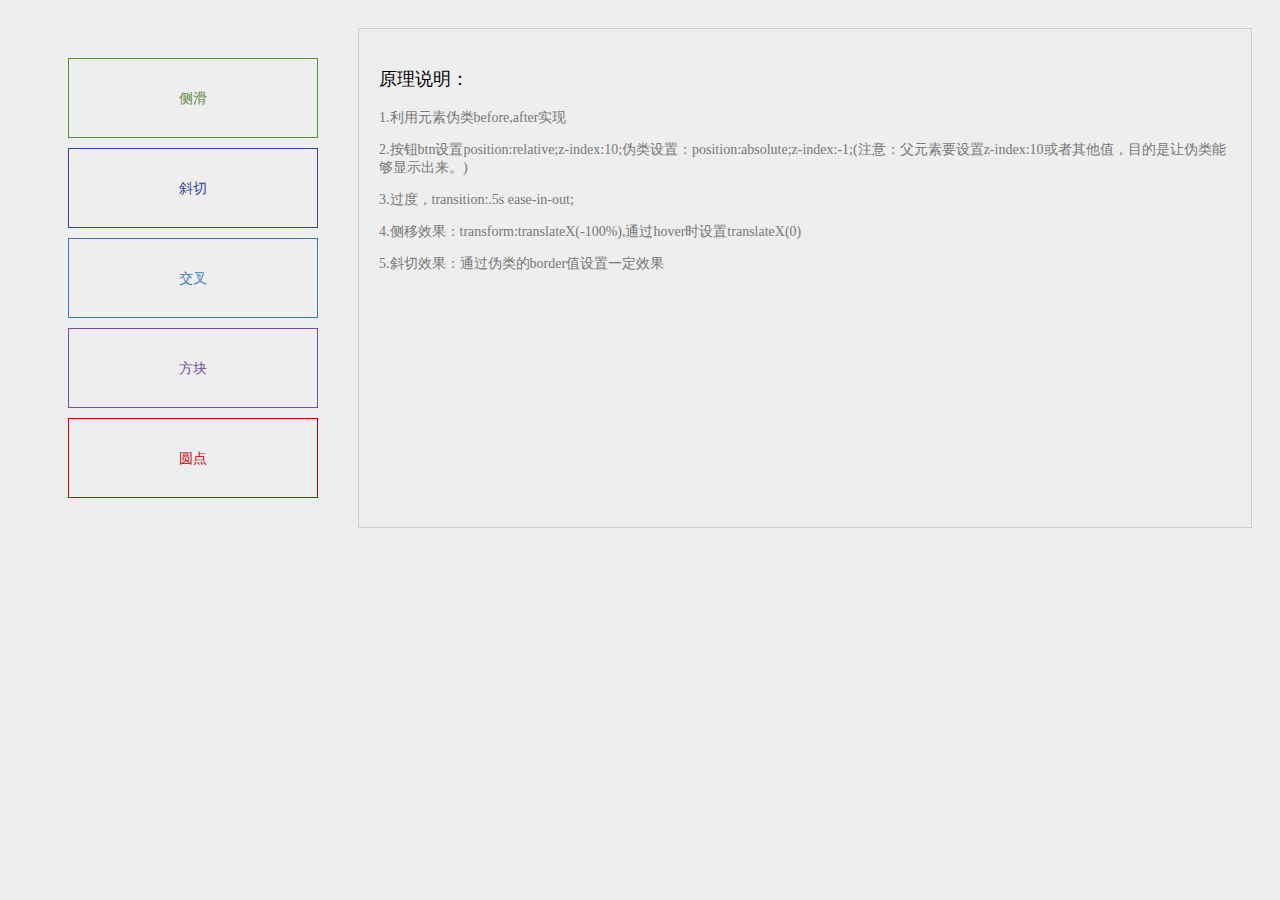
<file: buttons/index.html>
<!DOCTYPE html>
<html lang="en">
<head>
    <meta charset="UTF-8">
    <meta name="viewport" content="width=device-width, initial-scale=1.0">
    <meta http-equiv="X-UA-Compatible" content="ie=edge">
    <title>按钮</title>
    <link rel="stylesheet" href="./buttons.css">
    <style>
        html,body{
            background: #EEEEEE;
            font: 14px "微软雅黑"
        }
        .box{
            display: flex;
            padding: 20px;
        }
        .right{
            border: 1px solid #ccc;
        }
        .left,.right { padding: 20px }
        h3{font-size:18px;font-weight:normal;}
        p{color:#777;}
    </style>
</head>
<body>
    <div class="box">
        <div class="left">
            <div class="one">
                <a href="#" class="btn-0">侧滑</a>
                <a href="#" class="btn-1">斜切</a>
                <a href="#" class="btn-2"><span>交叉</span></a>
                <a href="#" class="btn-3"><span>方块</span></a>
                <a href="#" class="btn-4">圆点 <span></span></a>
            </div>
            
        </div>
        <div class="right">
            <h3>原理说明：</h3>
            <p>1.利用元素伪类before,after实现</p>
            <p>2.按钮btn设置position:relative;z-index:10;伪类设置：position:absolute;z-index:-1;(注意：父元素要设置z-index:10或者其他值，目的是让伪类能够显示出来。)</p>
            <p>3.过度，transition:.5s ease-in-out;</p>
            <p>4.侧移效果：transform:translateX(-100%),通过hover时设置translateX(0)</p>
            <p>5.斜切效果：通过伪类的border值设置一定效果</p>
        </div>
    </div>
    <script src="../jquery-2.1.0.js"></script>
    <script>
        $('.btn-4')
        .on('mouseenter',function(e){
            var parentOffset = $(this).offset();
            var relX = e.pageX-parentOffset.left ,
                relY = e.pageY-parentOffset.top;
            $(this).find('span').css({
                left: relX + 'px',
                top: relY + 'px'
            })
        })
        .on('mouseoute',function(e){
            let parentOffset = $(this).offset(),
                relX = e.pageX - parentOffset.left,
                relY = e.pageY - parentOffset.top;
 $(this).find('span').css({ left: relX + 'px', top: relY + 'px' })
        })
    </script>
</body>
</html>
</file>
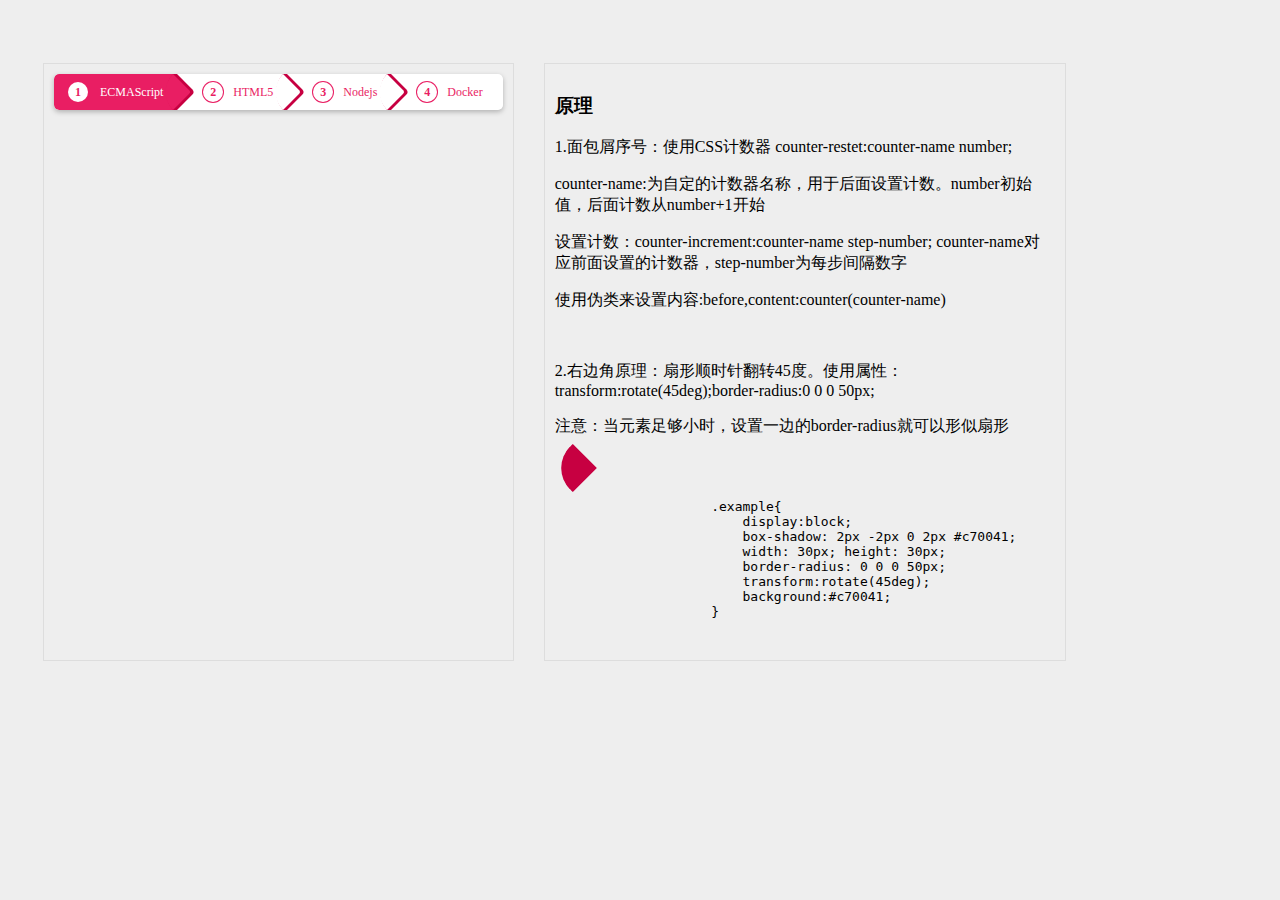
<file: nav/index.html>
<!DOCTYPE html>
<html lang="en">

<head>
    <meta charset="UTF-8">
    <meta name="viewport" content="width=device-width, initial-scale=1.0">
    <meta http-equiv="X-UA-Compatible" content="ie=edge">
    <link rel="stylesheet" href="./nav.css">
    <title>导航条</title>
    <style>
        html,
        body {
            background: #eee;
        }

        .wrapper {
            padding: 40px 20px;
            font-family: "微软雅黑";
            display: flex;
        }

        .content {
            border: 1px solid #dddddd;
            padding: 10px;
            margin: 15px;
        }

        a {
            text-decoration: none;
            color: inherit
        } 

        .right {
            max-width: 500px;
        }

        .example {
            display: block;
            box-shadow: 2px -2px 0 2px #c70041;
            width: 30px;
            height: 30px;
            border-radius: 0 0 0 50px;
            transform: rotate(45deg);
            background: #c70041;
        }
    </style>
</head>

<body>
    <div class="test"></div>
    <div class="wrapper">
        <div class="content left">
            <div class="breadcrumb">
                <a class="breadcrumb_step active" href="#">ECMAScript</a>
<a class="breadcrumb_step" href="#">HTML5</a>
                <a class="breadcrumb_step" href="#">Nodejs</a>
                <a class="breadcrumb_step" href="#">Docker</a>
            </div>
        </div>
        <div class="content right">
            <h3>原理</h3>
            <p>1.面包屑序号：使用CSS计数器 counter-restet:counter-name number;</p>
            <p>counter-name:为自定的计数器名称，用于后面设置计数。number初始值，后面计数从number+1开始</p>
            <p>设置计数：counter-increment:counter-name step-number; counter-name对应前面设置的计数器，step-number为每步间隔数字</p>
            <p>使用伪类来设置内容:before,content:counter(counter-name)</p>
            <br>
            <p>2.右边角原理：扇形顺时针翻转45度。使用属性： transform:rotate(45deg);border-radius:0 0 0 50px;</p>
            <p>注意：当元素足够小时，设置一边的border-radius就可以形似扇形</p>
            <p>
                <span class="example"></span>
                <pre>
                    .example{ 
                        display:block; 
                        box-shadow: 2px -2px 0 2px #c70041; 
                        width: 30px; height: 30px; 
                        border-radius: 0 0 0 50px; 
                        transform:rotate(45deg); 
                        background:#c70041; 
                    }
                </pre>
            </p>
        </div>
    </div>
</body>

</html>
</file>
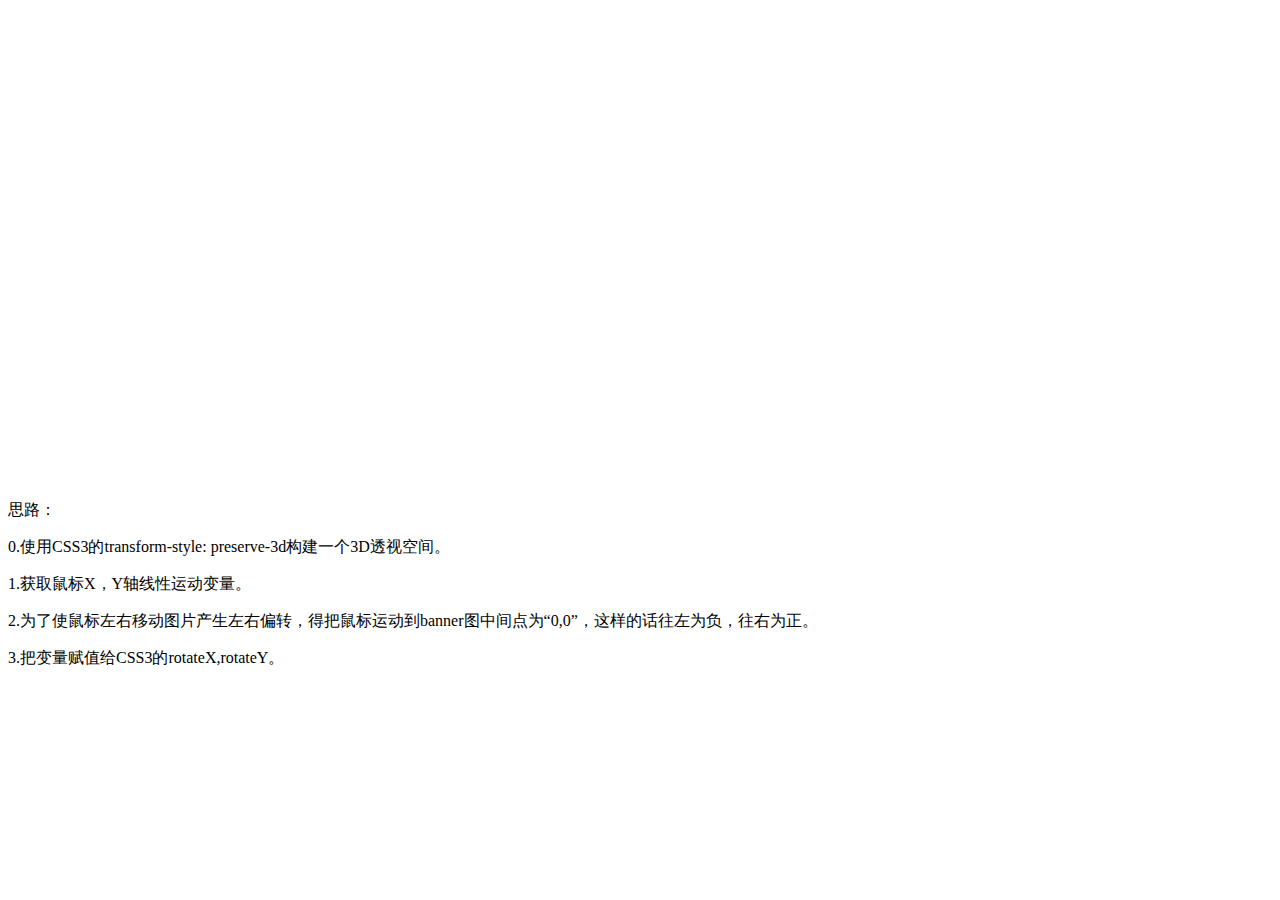
<file: 网站特效/index.html>
<!DOCTYPE html>
<html lang="en">
<head>
    <meta charset="UTF-8">
    <meta name="viewport" content="width=device-width, initial-scale=1.0">
    <meta http-equiv="X-UA-Compatible" content="ie=edge">
    <title>Document</title>
    <link rel="stylesheet" href="./rotate3D.css">
</head>
<body>
    <div class="banner">
        <div class="bg">
          <span class="img a"></span>
          <span class="text b">以傲慢与偏执<br/>回敬傲慢与偏见</span>
          <span class="copyright c">code by qingjin.me | picture from t.tt</span>
        </div>
      </div>
      <div>
            思路：
            <p>0.使用CSS3的transform-style: preserve-3d构建一个3D透视空间。</p>
            <p>1.获取鼠标X，Y轴线性运动变量。</p>
            <p>2.为了使鼠标左右移动图片产生左右偏转，得把鼠标运动到banner图中间点为“0,0”，这样的话往左为负，往右为正。</p>
            <p>3.把变量赋值给CSS3的rotateX,rotateY。</p>
      </div>
      <script src="../jquery-2.1.0.js"></script>
      <script>
          $(function() {
            $(".bg").mouseenter(function() {
                var thisPX = $(this).offset().left;
                var thisPY = $(this).offset().top;
                var boxWidth = $(this).outerWidth();
                var boxHeight = $(this).outerHeight();
                $(this).addClass("threeD");
                $(".threeD").mousemove(function(event) {
                var mouseX = event.pageX - thisPX;
                var mouseY = event.pageY - thisPY;
                var X;
                var Y;
                if (mouseX > boxWidth / 2) {
                    X = mouseX - boxWidth/2;
                } else {
                    X = mouseX - boxWidth/2;
                }
                if (mouseY > boxHeight / 2) {
                    Y = boxHeight/2 - mouseY;
                } else {
                    Y = boxHeight/2 - mouseY;
                }
                $(".threeD").css({
                    "-webkit-transform": "rotateY(" + X / 50 + "deg) " + "rotateX(" + Y / 50 + "deg)"
                });
                
                // console.log(X + "," + Y);
                });
            });
            $(".bg").mouseleave(function() {
                $(this).removeClass("threeD");
                $(this).css({
                "-webkit-transform": "rotateY(0deg) rotateX(0deg)"
                });
            });
            });
      </script>
</body>
</html>
</file>
<file: buttons/buttons.css>
a[class*='btn-']{
    display: block;
    position: relative;
    overflow: hidden;
    width: 250px;
    height: 80px;
    border: 1px solid currentColor;
    margin: 10px 20px;
    text-decoration: none;
    text-align: center;
    line-height: 80px;
    z-index: 2;
}

 *,
 *:before,
 *:after {
     box-sizing: border-box;
     -webkit-transition:0.5s ease-in-out;
     transition: 0.5s ease-in-out;
 }
 *:before,
 *:after {
     z-index: -1;
 }
.btn-0{
    color: #588f3d;
}
 .btn-0:before {
     content: '';
     position: absolute;
     top: 0;
     right: 0;
     bottom: 0;
     left: 0;
     background-color: #234a10;
     -webkit-transform: translateX(-100%);
     transform: translateX(-100%);
}
.btn-0:hover {
    color:#cedec6;
}
.btn-0:hover:before {
    transform: translateX(0);
}
/* btn-1 */
.btn-1{color:#32459c;}
.btn-1:before{
     content: '';
     position: absolute;
     top: 0;
     right: -50px;
     bottom: 0;
     left: 0;
     border-right: 50px solid transparent;
     border-bottom: 80px solid #081653;
     -webkit-transform: translateX(-100%);
     transform: translateX(-100%);
}
.btn-1:hover{
    color:#c3c8e2;
}
.btn-1:hover:before {
  -webkit-transform: translateX(0);
          transform: translateX(0);
}
/* btn-2 */
.btn-2{
   color: #3e78c2;
}
.btn-2:before,
.btn-2:after,
.btn-2 span:before,
.btn-2 span:after {
    content: '';
    position: absolute;
    top: 0;
    width: 25.25%;
    height: 0;
    background-color: #113a6e;
}

.btn-2:before {
    left: 0;
}

.btn-2:after {
    left: 50%;
}

.btn-2 span:before,
.btn-2 span:after {
    top: auto;
    bottom: 0;
}

.btn-2 span:before {
    left: 25%;
}

.btn-2 span:after {
    left: 75%;
}

.btn-2:hover {
    color: #c6d7ed;
}

.btn-2:hover:before,
.btn-2:hover:after,
.btn-2:hover span:before,
.btn-2:hover span:after {
    height: 80px;
}
/* btn-3 */
.btn-3 {
    color: #744D9D;
}
.btn-3:before,
.btn-3:after {
    content: '';
    position: absolute;
    top: 0;
    right: 0;
    bottom: 0;
    left: 0;
    border-top: 40px solid #744D9D;
    border-bottom: 40px solid #744D9D;
}

.btn-3:before {
    border-right: 40px solid transparent;
    -webkit-transform: translateX(-100%);
    transform: translateX(-100%);
}

.btn-3:after {
    border-left: 40px solid transparent;
    -webkit-transform: translateX(100%);
    transform: translateX(100%);
}

.btn-3:hover {
    color: #d7e5cb;
}

.btn-3:hover:before {
    -webkit-transform: translateX(-30%);
    transform: translateX(-30%);
}

.btn-3:hover:after {
    -webkit-transform: translateX(30%);
    transform: translateX(30%);
}

/* btn-4  圆点扩散 */
.btn-4{
    color: #CC0002;
}
.btn-4 span{
    position: absolute;
    background: #CC0002;
    border-radius: 100%;
    display: block;
    width: 0;
    height: 0;
    -webkit-transition: width .4s ease-in-out,height .4s ease-in-out;
    transition: width .4s ease-in-out,height .4s ease-in-out;
    -webkit-transform:translate(-50%,-50%);
    transform:translate(-50%,-50%);
    z-index:-1;
}
.btn-4:hover{
    color:#fff;
}
.btn-4:hover span{
    width: 220%;
    height: 550px;
}
.btn-4:active{
    color: #ff0;
    background: #ff0;
}
</file>
<file: nav/nav.css>
:root{
    --theme-color-1:#E91E63;
    --theme-color-2:#fff;
    --theme-color-3:#c70041;
}
.breadcrumb{
    box-shadow : 0 2px 5px rgba(0, 0, 0, 0.25);
    text-align: center;
    display: inline-block;
    overflow: hidden;
    border-radius: 5px;
    counter-reset:flag;
}

.breadcrumb_step{
    outline: none;
    display:block;
    float:left;
    font-size: 12px;
    line-height: 36px;
    padding:0 10px 0 60px;
    position: relative;
    background: var(--theme-color-2);
    color:var(--theme-color-1);
    transition:background .4s;
}
.breadcrumb_step:first-child{
    padding-left: 46px;
    border-radius: 5px 0 0 5px;
}
.breadcrumb_step:first-child:before{
    left:14px;
}
.breadcrumb_step:last-child{
    border-radius: 0 5px 5px 0;
    padding-right: 20px;
}
.breadcrumb_step:last-child::after{
    content:none;
}
.breadcrumb_step::before{
    content:counter(flag);
    counter-increment: flag;
    border-radius: 100%;
    width:20px;
    height:20px;
    color:var(--theme-color-1);
    line-height: 20px;
    margin: 8px 0;
    position: absolute;
    top: 0;
    left:30px;
    font-weight: bold;
    background: var(--theme-color-2);
    box-shadow: 0 0 0 1px var(--theme-color-1);
}
.breadcrumb_step::after{
    content:"";
    position: absolute;
    top:0;
    right:-18px;
    width:36px;
    height: 36px;
    transform:scale(0.707) rotate(45deg);
    z-index:1;
    border-radius: 0 5px 0 50px;
    background: #fff;
    transition: background 0.4s;
    box-shadow: 2px -2px 0 2px #c70041;
}
.breadcrumb_step:hover,
.breadcrumb_step.active,
.breadcrumb_step:hover::before,
.breadcrumb_step:hover::after,
.breadcrumb_step.active::after{
    background: var(--theme-color-1);
}
.breadcrumb_step:hover,
.breadcrumb_step.active {
    color: var(--theme-color-2)
}
.breadcrumb_step:hover::before{
    background: var(--theme-color-2);
    color: var(--theme-color-1);
}
</file>
<file: 网站特效/rotate3D.css>
* {
    font-family: "Microsoft YaHei";
    transition: all .3s;
    -webkit-transition: all .3s;
    transition-timing-function: linear;
    -webkit-transition-timing-function: linear;
  }
  
  .banner {
    perspective: 800px;
  }
  
  .bg {
    position: relative;
    width: 600px;
    height: 300px;
    margin: 100px auto;
    background: url("http://static.smartisanos.cn/index/img/store/home/banner-3d-item-1-box-1_61bdc2f4f9.png") center no-repeat;
    background-size:100% 100%;
    border-radius: 10px;
    transform-style: preserve-3d;
    transform: translateZ(0);
    -webkit-transform-origin: 50% 50%;
    -webkit-transform: rotateY(0deg) rotateX(0deg);
    transition:transform .3s cubic-bezier(.25,.46,.45,.94),-webkit-transform .3s cubic-bezier(.25,.46,.45,.94);
  }
  .img{
    position: absolute;
    width: 100%;
    height: 100%;
    bottom: 8px;
    left: 0;
    background: url("http://static.smartisanos.cn/index/img/store/home/banner-3d-item-1-box-3_8fa7866d59.png") center no-repeat;
    background-size:95% 100%;
  }
  .text{
    position: absolute;
    top:20%;
    right:10%;
    font-size:30px;
    color:#fff;
    text-align:right;
    font-weight:lighter;
  }
  .copyright{
    position: absolute;
    bottom:10%;
    right:10%;
    font-size:10px;
    color:#fff;
    text-align:right;
    font-weight:lighter;
  }
  .a {
    -webkit-transform: translateZ(40px);
  }
  .b {
    -webkit-transform: translateZ(20px);
  }
  .c {
    -webkit-transform: translateZ(0px);
  }
</file>
